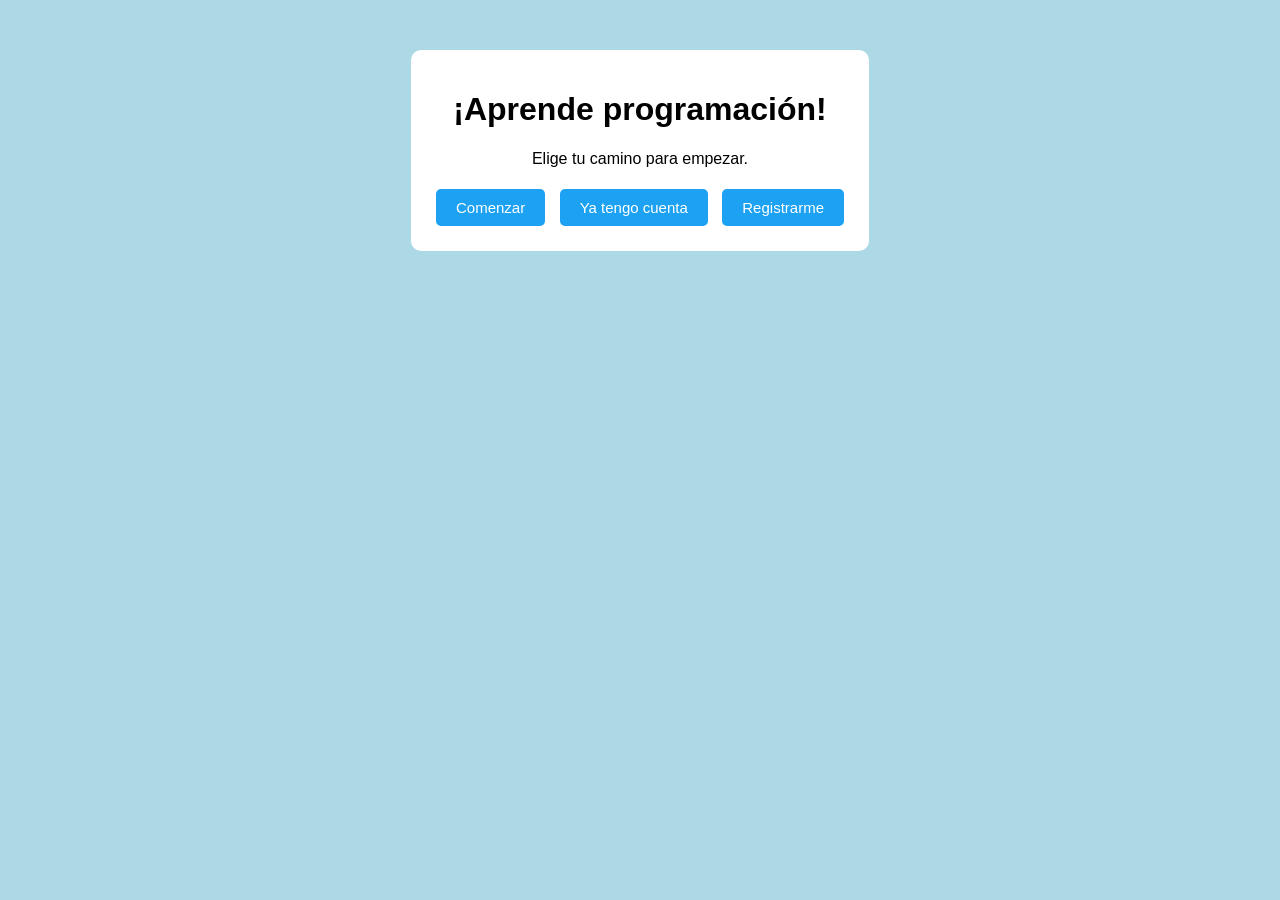
<file: version-manuela/index.html>
<!DOCTYPE html>
<html lang="es">
<head>
    <meta charset="UTF-8">
    <title>CodeLearn</title>
    <link rel="stylesheet" href="estilo.css">
</head>
<body>
    <div class="container">
        <h1>¡Aprende programación!</h1>
        <p>Elige tu camino para empezar.</p>
        <button onclick="window.location.href='app.html'">Comenzar</button>
        <button onclick="window.location.href='login.html'">Ya tengo cuenta</button>
        <button onclick="window.location.href='signup.html'">Registrarme</button>
    </div>
</body>
</html>
</file>
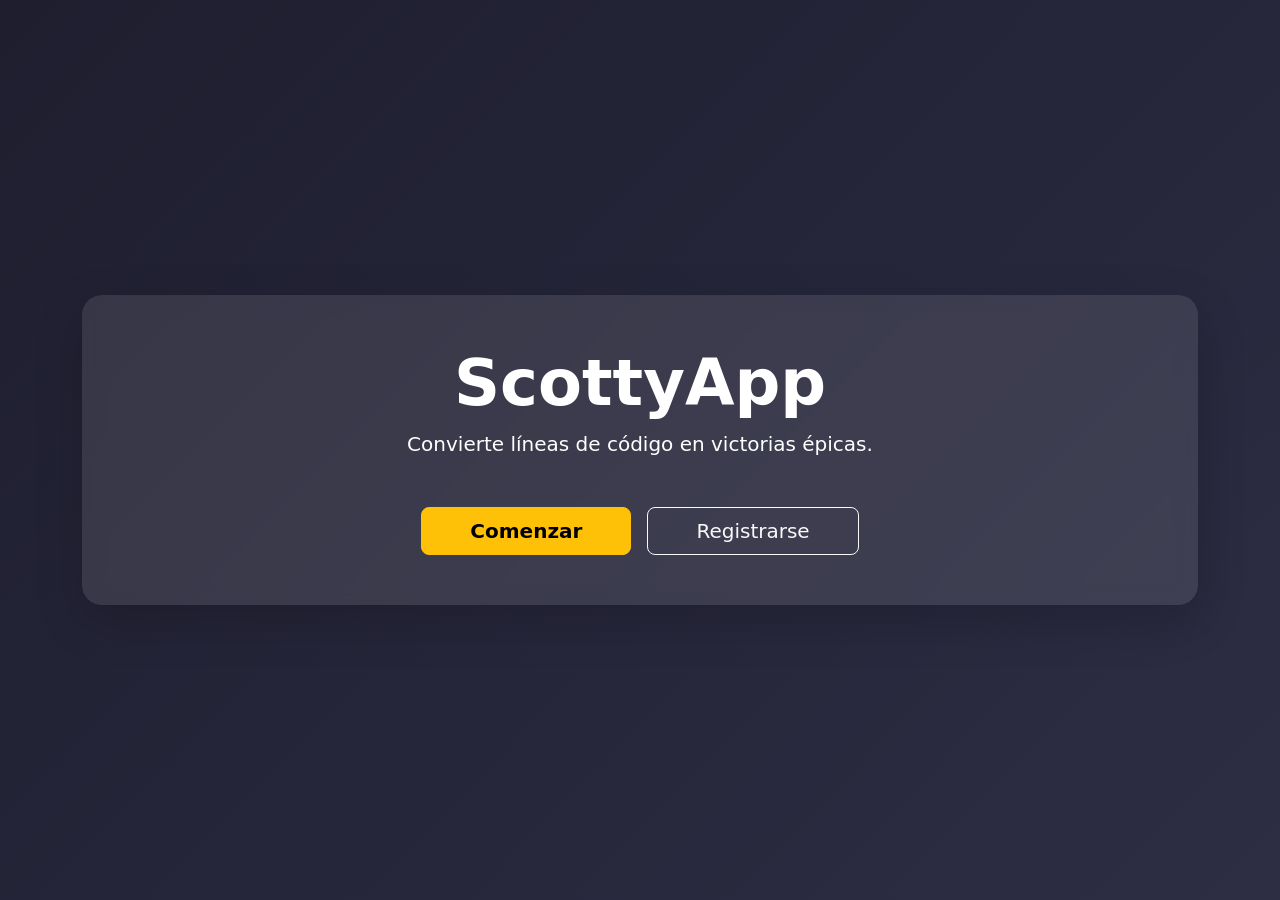
<file: version-ivan/LandingProecto/index.html>
<!DOCTYPE html>
<html lang="es">
<head>
    <meta charset="UTF-8">
    <title>ScottyApp - Inicio</title>
    <link href="https://cdn.jsdelivr.net/npm/bootstrap@5.3.0/dist/css/bootstrap.min.css" rel="stylesheet">
    <style>
        body { background: linear-gradient(135deg, #1e1e2f, #2d2d44); color: white; height: 100vh; display: flex; align-items: center; }
        .hero-card { background: rgba(255, 255, 255, 0.1); border-radius: 20px; padding: 50px; backdrop-filter: blur(10px); }
    </style>
</head>
<body>
    <div class="container text-center">
        <div class="hero-card shadow-lg">
            <h1 class="display-3 fw-bold">ScottyApp </h1>
            <p class="lead mb-5">Convierte líneas de código en victorias épicas.</p>
            <div class="d-grid gap-3 d-sm-flex justify-content-sm-center">
                <a href="selector.html" class="btn btn-warning btn-lg px-5 fw-bold">Comenzar</a>
                <a href="signup.html" class="btn btn-outline-light btn-lg px-5">Registrarse</a>
            </div>
        </div>
    </div>
</body>
</html>
</file>
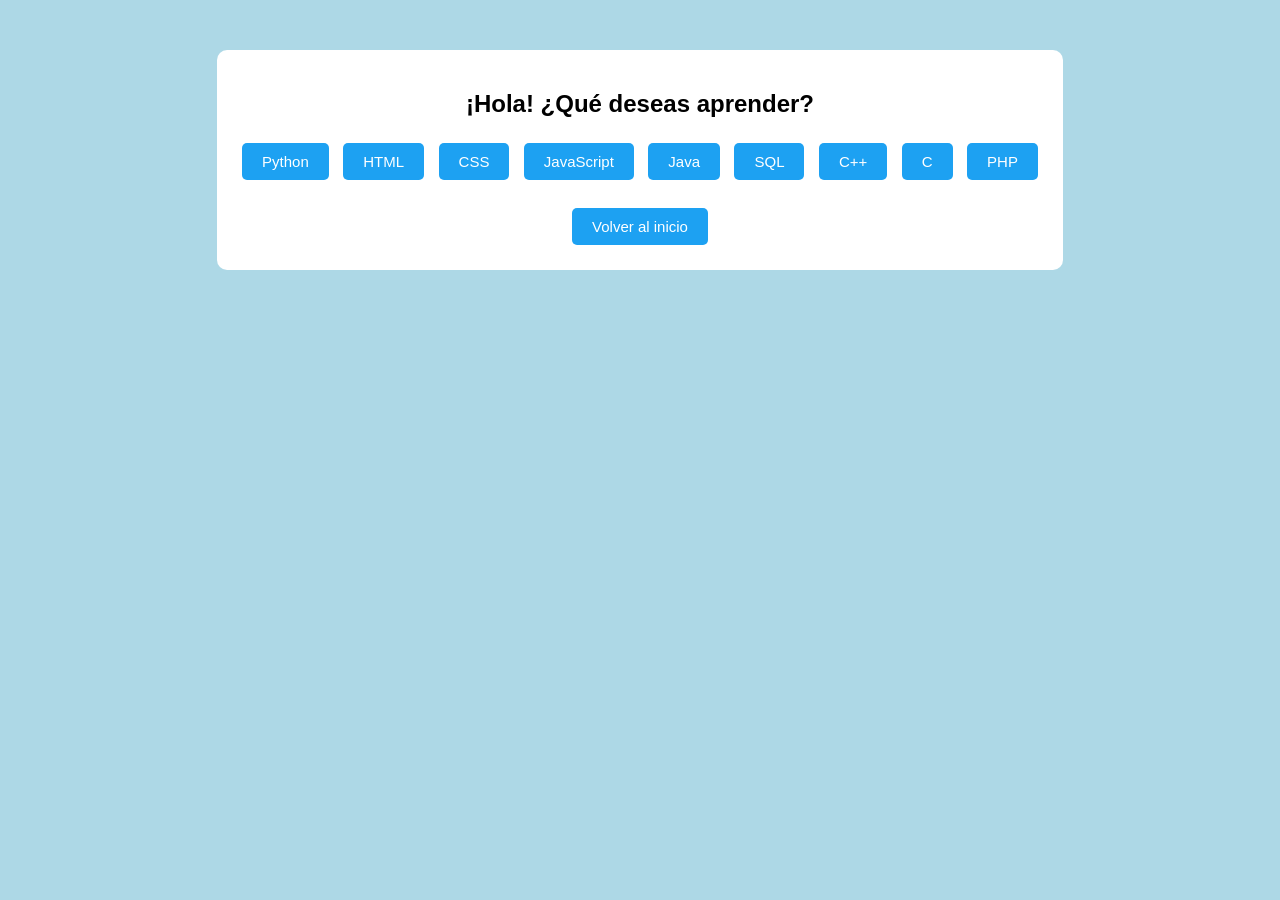
<file: version-manuela/app.html>
<!DOCTYPE html>
<html lang="es">
<head>
    <meta charset="UTF-8">
    <title>App - CodeLearn</title>
    <link rel="stylesheet" href="estilo.css">
</head>
<body>
    <div class="container">
        <h2 id="saludo">¡Hola! ¿Qué deseas aprender?</h2>

        <button class="btn-lenguaje">Python</button>
        <button class="btn-lenguaje">HTML</button>
        <button class="btn-lenguaje">CSS</button>
        <button class="btn-lenguaje">JavaScript</button>
        <button class="btn-lenguaje">Java</button>
        <button class="btn-lenguaje">SQL</button>
        <button class="btn-lenguaje">C++</button>
        <button class="btn-lenguaje">C</button>
        <button class="btn-lenguaje">PHP</button>

        <br><br>
        <button onclick="window.location.href='index.html'">Volver al inicio</button>
    </div>

    <script>
        // Si hay usuario logueado mostramos su nombre
        let usuario = JSON.parse(localStorage.getItem("usuario"));

        if (usuario !== null) {
            document.getElementById("saludo").textContent =
                "¡Hola, " + usuario.nombre + "! ¿Qué deseas aprender?";
        }

        // Evento para todos los botones de lenguaje
        let botones = document.querySelectorAll(".btn-lenguaje");

        botones.forEach(function(boton) {
            boton.addEventListener("click", function() {
                alert("Has seleccionado: " + boton.textContent);
            });
        });
    </script>
</body>
</html>
</file>
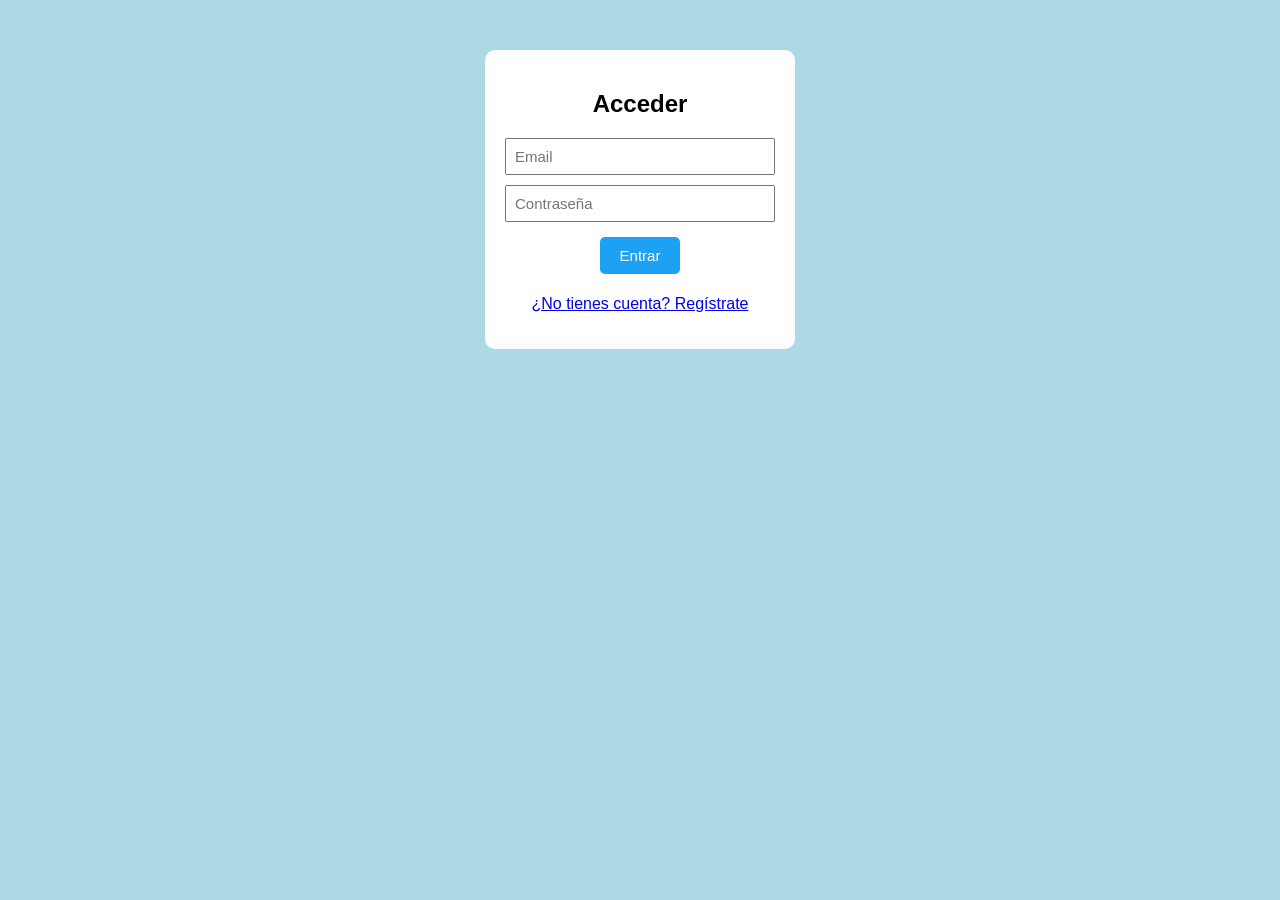
<file: version-manuela/login.html>
<!DOCTYPE html>
<html lang="es">
<head>
    <meta charset="UTF-8">
    <title>Login - CodeLearn</title>
    <link rel="stylesheet" href="estilo.css">
</head>
<body>
    <div class="container">
        <h2>Acceder</h2>

        <input type="email"    id="email"    placeholder="Email">
        <input type="password" id="password" placeholder="Contraseña">
        <button id="btnLogin">Entrar</button>

        <p><a href="signup.html">¿No tienes cuenta? Regístrate</a></p>
    </div>

    <script>
        document.getElementById("btnLogin").addEventListener("click", function() {

            let email    = document.getElementById("email").value;
            let password = document.getElementById("password").value;

            // Leemos el usuario guardado en localStorage
            let usuario = JSON.parse(localStorage.getItem("usuario"));

            if (usuario === null) {
                alert("No hay ningún usuario registrado.");
                return;
            }

            // Comparamos con los datos del registro
            if (email === usuario.email && password === usuario.password) {
                alert("Bienvenido, " + usuario.nombre + "!");
                window.location.href = "app.html";
            } else {
                alert("Email o contraseña incorrectos.");
            }
        });
    </script>
</body>
</html>
</file>
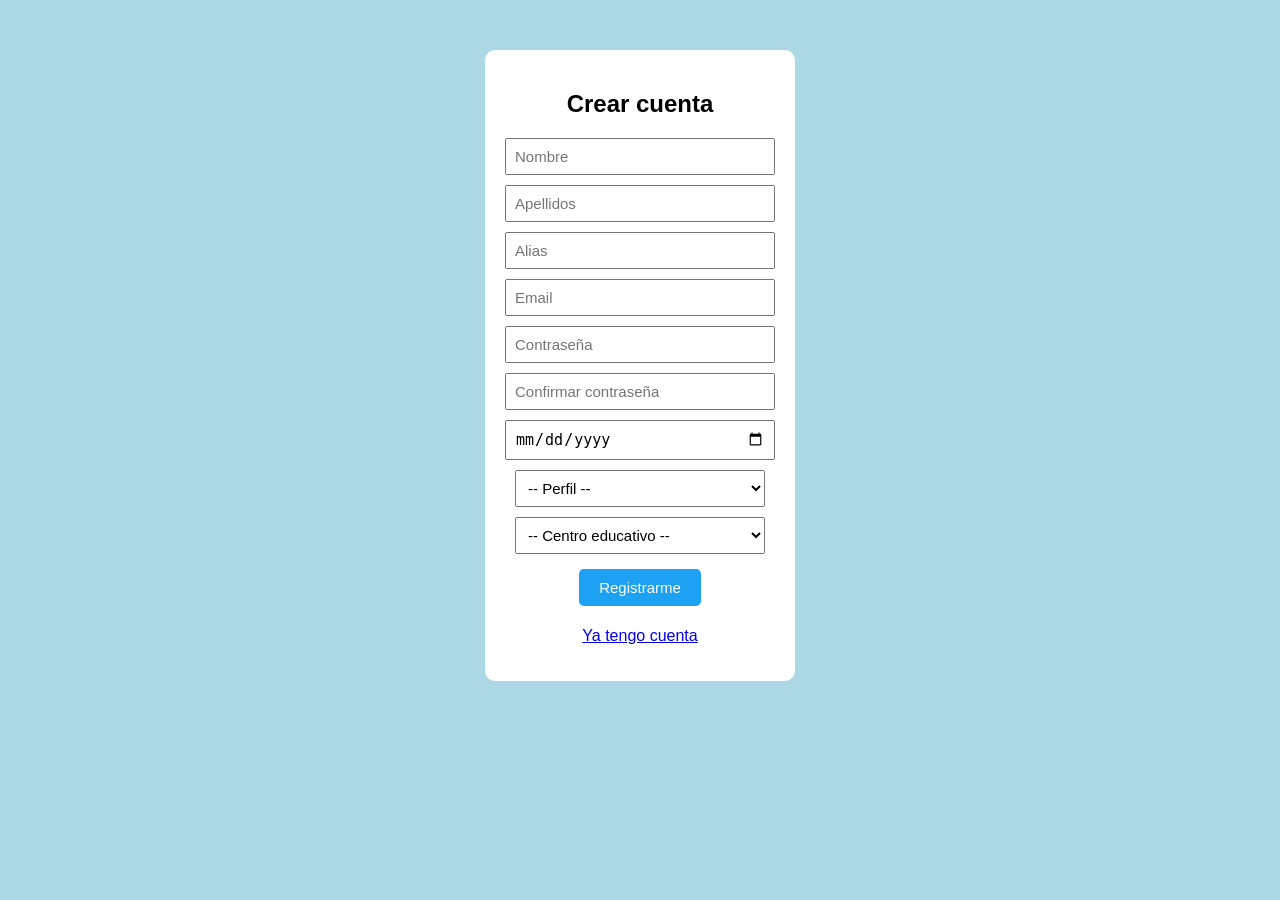
<file: version-manuela/signup.html>
<!DOCTYPE html>
<html lang="es">
<head>
    <meta charset="UTF-8">
    <title>Registro - CodeLearn</title>
    <link rel="stylesheet" href="estilo.css">
</head>
<body>
    <div class="container">
        <h2>Crear cuenta</h2>

        <input type="text"     id="nombre"          placeholder="Nombre">
        <input type="text"     id="apellidos"        placeholder="Apellidos">
        <input type="text"     id="alias"            placeholder="Alias">
        <input type="email"    id="email"            placeholder="Email">
        <input type="password" id="password"         placeholder="Contraseña">
        <input type="password" id="passwordConfirm"  placeholder="Confirmar contraseña">
        <input type="date"     id="fechaNacimiento">

        <select id="perfil">
            <option value="">-- Perfil --</option>
            <option value="estudiante">Estudiante</option>
            <option value="profesor">Profesor</option>
        </select>

        <select id="centro">
            <option value="">-- Centro educativo --</option>
            <option value="ies_mutxamel">IES Mutxamel</option>
            <option value="otros">Otros</option>
        </select>

        <button id="btnRegistrar">Registrarme</button>
        <p><a href="login.html">Ya tengo cuenta</a></p>
    </div>

    <script>
        document.getElementById("btnRegistrar").addEventListener("click", function() {

            let nombre         = document.getElementById("nombre").value;
            let apellidos      = document.getElementById("apellidos").value;
            let alias          = document.getElementById("alias").value;
            let email          = document.getElementById("email").value;
            let password       = document.getElementById("password").value;
            let passwordConfirm= document.getElementById("passwordConfirm").value;
            let fechaNacimiento= document.getElementById("fechaNacimiento").value;
            let perfil         = document.getElementById("perfil").value;
            let centro         = document.getElementById("centro").value;

            // Comprobamos que no hay campos vacíos
            if (nombre === "" || apellidos === "" || alias === "" || email === "" ||
                password === "" || passwordConfirm === "" || fechaNacimiento === "" ||
                perfil === "" || centro === "") {
                alert("Rellena todos los campos.");
                return;
            }

            // Comprobamos que las contraseñas coinciden
            if (password !== passwordConfirm) {
                alert("Las contraseñas no coinciden.");
                return;
            }

            // Guardamos los datos en localStorage como objeto
            let usuario = {
                nombre: nombre,
                apellidos: apellidos,
                alias: alias,
                email: email,
                password: password,
                fechaNacimiento: fechaNacimiento,
                perfil: perfil,
                centro: centro
            };

            localStorage.setItem("usuario", JSON.stringify(usuario));

            alert("Registro completado. Email de confirmación enviado a: " + email);
            window.location.href = "login.html";
        });
    </script>
</body>
</html>
</file>
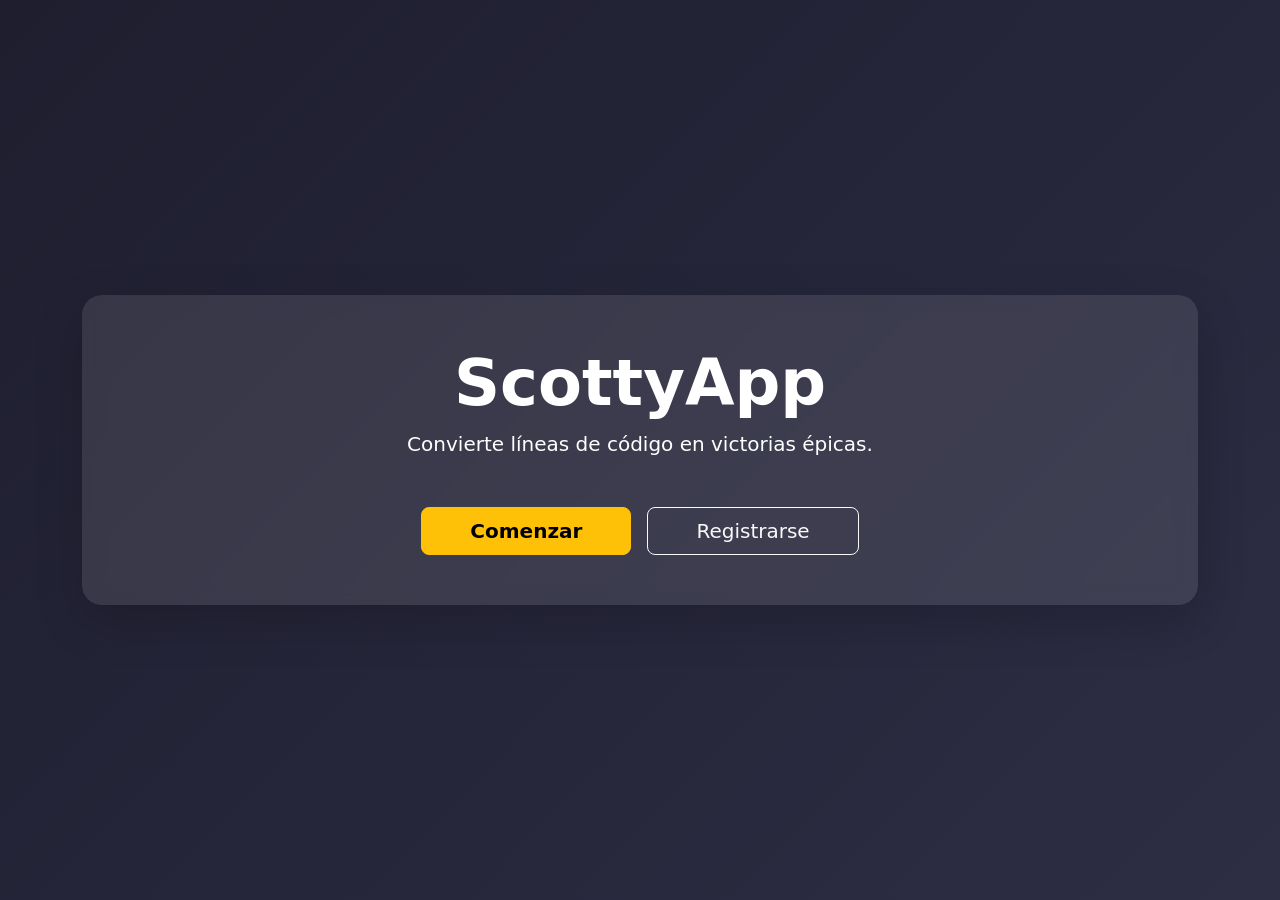
<file: version-ivan/LandingProecto/app.html>
<!DOCTYPE html>
<html lang="es">
<head>
    <meta charset="UTF-8">
    <title> ScottyApp</title>
    <link href="https://cdn.jsdelivr.net/npm/bootstrap@5.3.0/dist/css/bootstrap.min.css" rel="stylesheet">
</head>
<body>
    <nav class="navbar navbar-dark bg-dark px-4">
        <span class="navbar-brand">ScottyApp | Juego</span>
        <button onclick="location.href='index.html'" class="btn btn-outline-danger btn-sm">Cerrar Sesión</button>
    </nav>
    <div class="container mt-4">
        <div class="row">
            <div class="col-md-4 card p-3 shadow-sm">
                <h5>Perfil del Programador</h5>
                <hr>
                <p><strong>Jugador:</strong> <span id="pNombre"></span></p>
                <p><strong>Ruta:</strong> <span class="badge bg-success" id="pLenguaje"></span></p>
                <p><strong>Contacto:</strong> <span id="pTel"></span></p>
            </div>
            <div class="col-md-8">
                <div class="card p-4 bg-light border-primary">
                    <h4>Misión: El Primer Loop</h4>
                    <p>Haz clic en el botón para simular la ejecución de tu código en <span id="pLenguaje2"></span>.</p>
                    <div class="bg-dark p-3 rounded text-success font-monospace">
                        <code>while(game.active) { scotty.run(); }</code>
                    </div>
                    <button class="btn btn-primary mt-3" onclick="alert('¡Código ejecutado con éxito! +10 puntos de experiencia')">Probar código</button>
                </div>
            </div>
        </div>
    </div>
    <script>
        const u = JSON.parse(localStorage.getItem('usuarioRegistrado'));
        if(!u) window.location.href = "index.html";
        document.getElementById('pNombre').innerText = u.nombre;
        document.getElementById('pTel').innerText = u.tel;
        document.getElementById('pLenguaje').innerText = u.lenguaje;
        document.getElementById('pLenguaje2').innerText = u.lenguaje;
    </script>
</body>
</html>
</file>
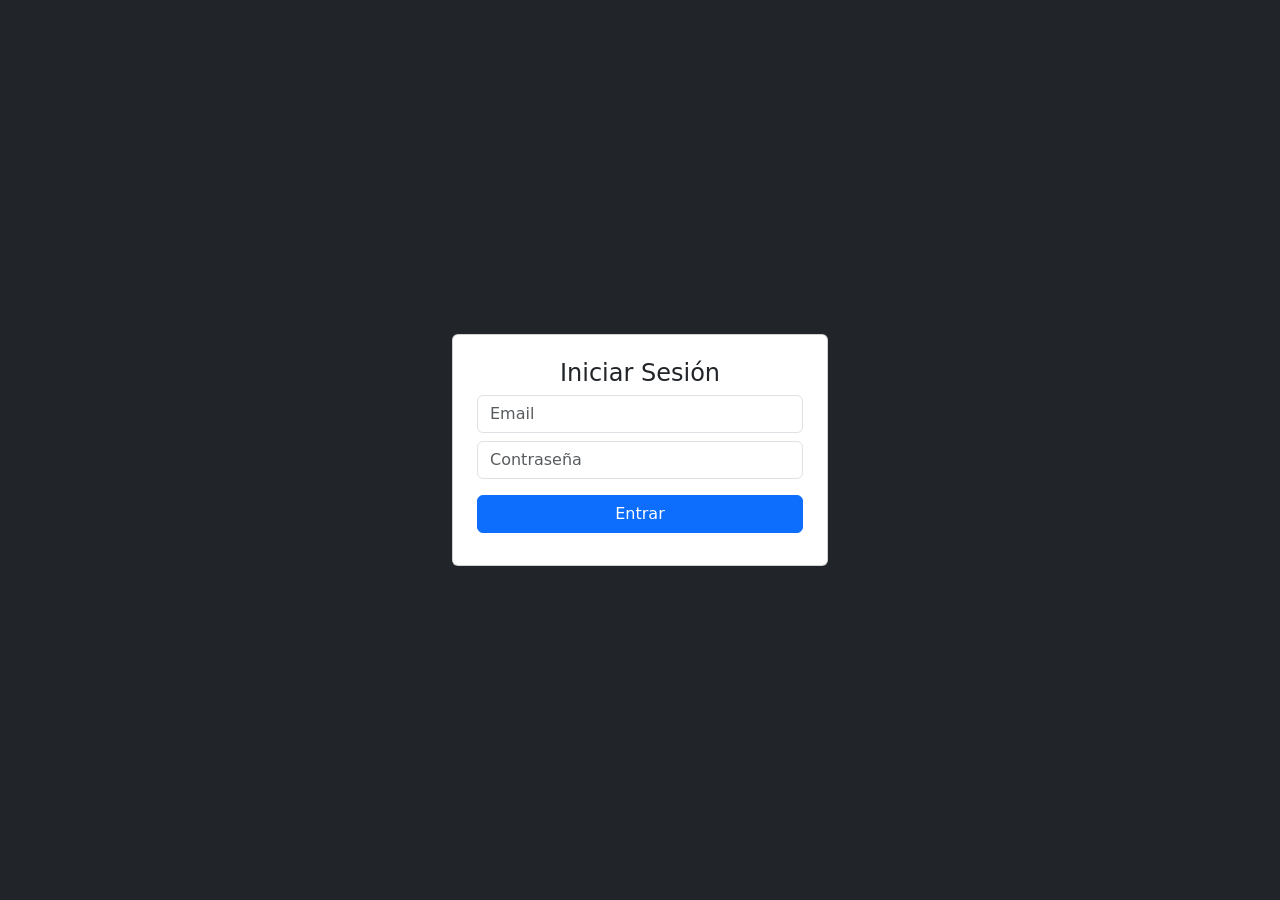
<file: version-ivan/LandingProecto/login.html>
<!DOCTYPE html>
<html lang="es">
<head>
    <meta charset="UTF-8">
    <title>Login - ScottyApp</title>
    <link href="https://cdn.jsdelivr.net/npm/bootstrap@5.3.0/dist/css/bootstrap.min.css" rel="stylesheet">
</head>
<body class="vh-100 d-flex align-items-center bg-dark text-white">
    <div class="container" style="max-width: 400px;">
        <div class="card p-4 text-dark">
            <h4 class="text-center">Iniciar Sesión</h4>
            <input type="email" id="lEmail" class="form-control mb-2" placeholder="Email">
            <input type="password" id="lPass" class="form-control mb-3" placeholder="Contraseña">
            <button onclick="login()" class="btn btn-primary w-100">Entrar</button>
            <div id="msg" class="text-danger mt-2 small text-center"></div>
        </div>
    </div>
    <script>
        function login() {
            const user = JSON.parse(localStorage.getItem('usuarioRegistrado'));
            const email = document.getElementById('lEmail').value;
            const pass = document.getElementById('lPass').value;
            if(user && user.email === email && user.pass === pass) {
                window.location.href = "app.html";
            } else {
                document.getElementById('msg').innerText = "Usuario o contraseña incorrectos";
            }
        }
    </script>
</body>
</html>
</file>
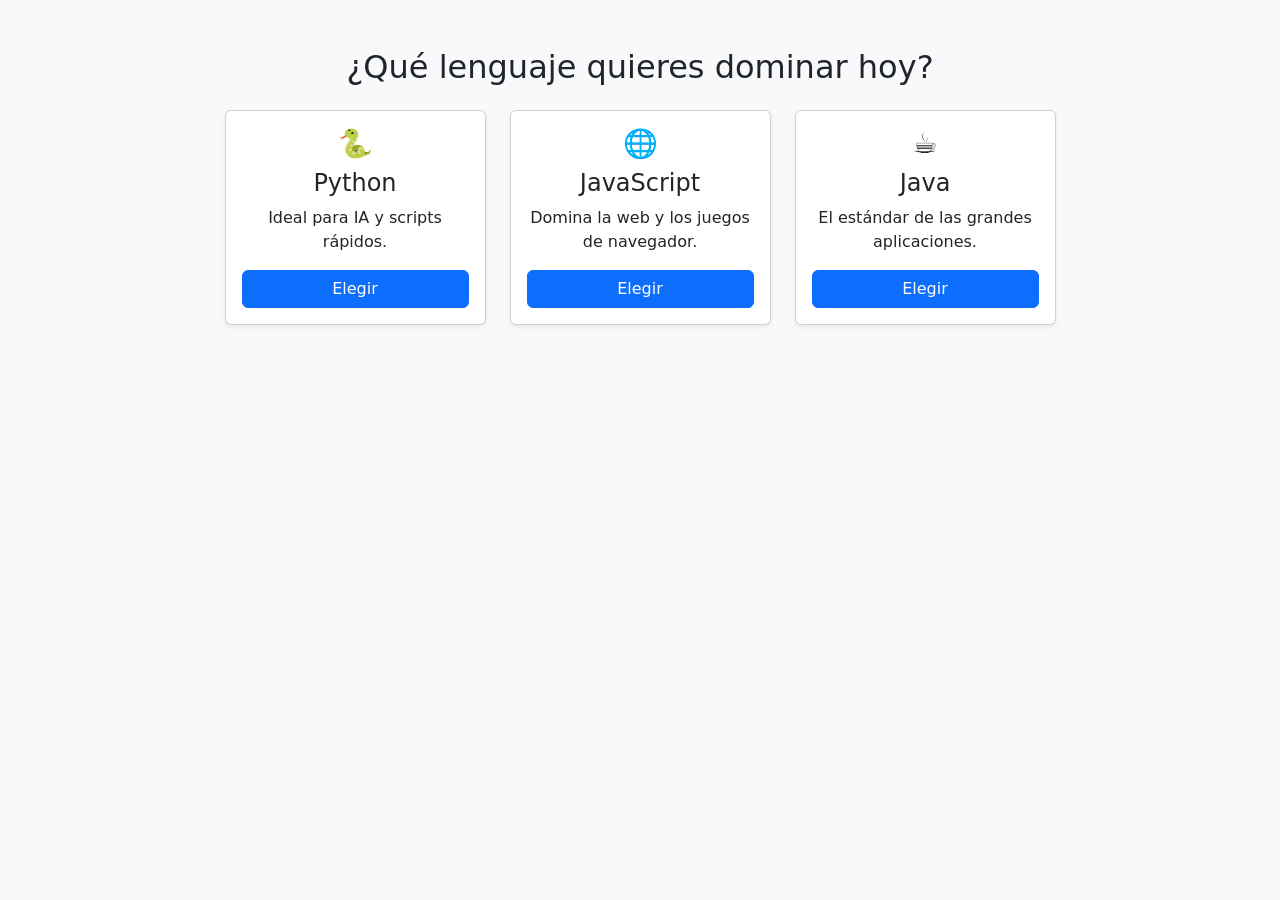
<file: version-ivan/LandingProecto/selector.html>
<!DOCTYPE html>
<html lang="es">
<head>
    <meta charset="UTF-8">
    <title>Elegir Lenguaje - ScottyApp</title>
    <link href="https://cdn.jsdelivr.net/npm/bootstrap@5.3.0/dist/css/bootstrap.min.css" rel="stylesheet">
</head>
<body class="bg-light">
    <div class="container py-5 text-center">
        <h2 class="mb-4">¿Qué lenguaje quieres dominar hoy?</h2>
        <div class="row g-4 justify-content-center">
            <div class="col-md-3">
                <div class="card h-100 shadow-sm p-3">
                    <h3>🐍</h3>
                    <h4>Python</h4>
                    <p>Ideal para IA y scripts rápidos.</p>
                    <button class="btn btn-primary" onclick="seleccionar('Python')">Elegir</button>
                </div>
            </div>
            <div class="col-md-3">
                <div class="card h-100 shadow-sm p-3">
                    <h3>🌐</h3>
                    <h4>JavaScript</h4>
                    <p>Domina la web y los juegos de navegador.</p>
                    <button class="btn btn-primary" onclick="seleccionar('JavaScript')">Elegir</button>
                </div>
            </div>
            <div class="col-md-3">
                <div class="card h-100 shadow-sm p-3">
                    <h3>☕</h3>
                    <h4>Java</h4>
                    <p>El estándar de las grandes aplicaciones.</p>
                    <button class="btn btn-primary" onclick="seleccionar('Java')">Elegir</button>
                </div>
            </div>
        </div>
    </div>

    <script>
        function seleccionar(lenguaje) {
            sessionStorage.setItem('lenguajeElegido', lenguaje);
            if(!localStorage.getItem('usuarioRegistrado')) {
                alert("¡Buena elección! Ahora regístrate para guardar tu progreso.");
                window.location.href = "signup.html";
            } else {
                window.location.href = "app.html";
            }
        }
    </script>
</body>
</html>
</file>
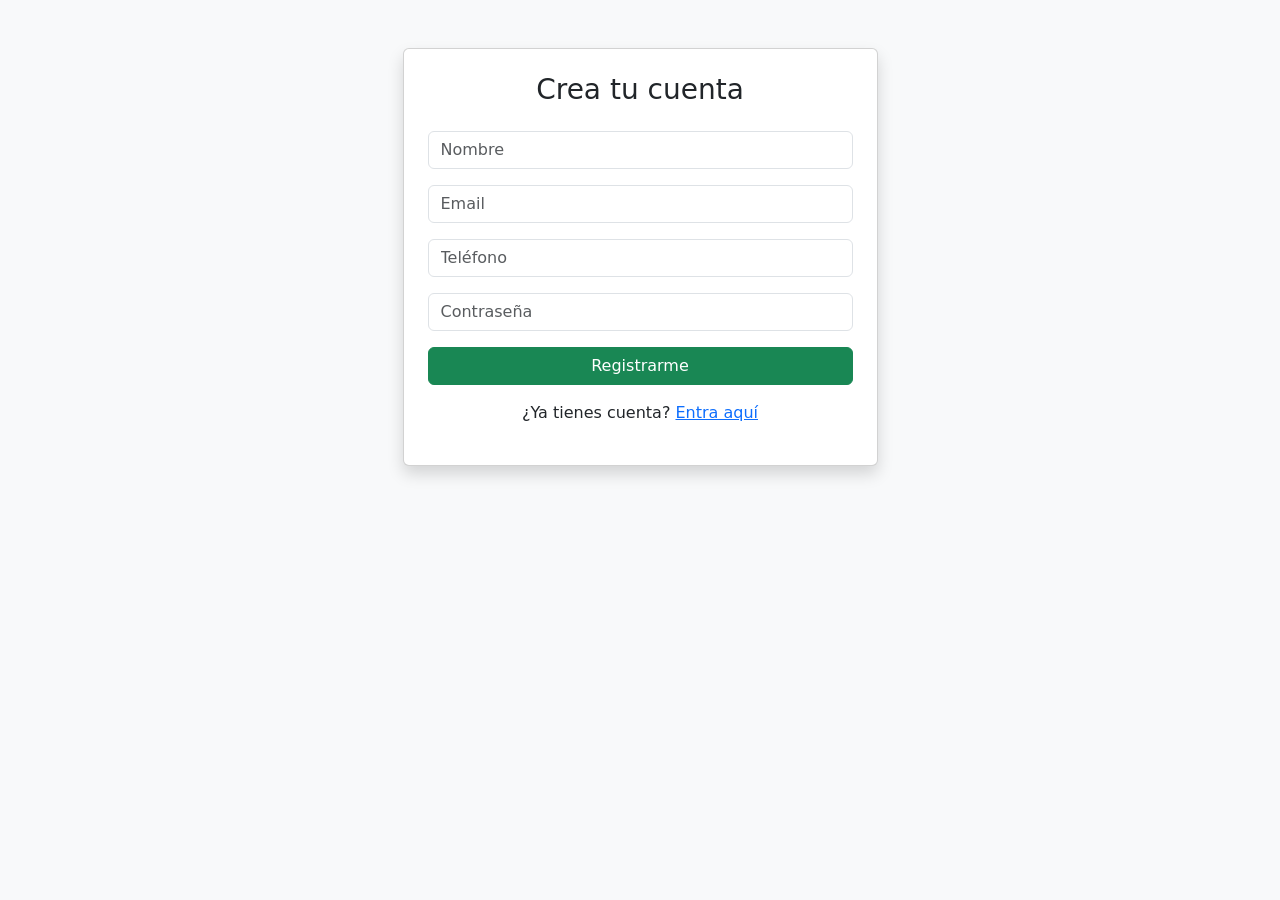
<file: version-ivan/LandingProecto/signup.html>
<!DOCTYPE html>
<html lang="es">
<head>
    <meta charset="UTF-8">
    <title>Registro - ScottyApp</title>
    <link href="https://cdn.jsdelivr.net/npm/bootstrap@5.3.0/dist/css/bootstrap.min.css" rel="stylesheet">
</head>
<body class="bg-light py-5">
    <div class="container">
        <div class="row justify-content-center">
            <div class="col-md-5 card shadow p-4">
                <h3 class="text-center mb-4">Crea tu cuenta</h3>
                <form id="regForm">
                    <div class="mb-3"><input type="text" id="nombre" class="form-control" placeholder="Nombre" required></div>
                    <div class="mb-3"><input type="email" id="email" class="form-control" placeholder="Email" required></div>
                    <div class="mb-3"><input type="tel" id="tel" class="form-control" placeholder="Teléfono" required></div>
                    <div class="mb-3"><input type="password" id="pass" class="form-control" placeholder="Contraseña" required></div>
                    <button type="submit" class="btn btn-success w-100">Registrarme</button>
                </form>
                <p class="mt-3 text-center">¿Ya tienes cuenta? <a href="login.html">Entra aquí</a></p>
            </div>
        </div>
    </div>
    <script>
        document.getElementById('regForm').addEventListener('submit', (e) => {
            e.preventDefault();
            const usuario = {
                nombre: document.getElementById('nombre').value,
                email: document.getElementById('email').value,
                tel: document.getElementById('tel').value,
                pass: document.getElementById('pass').value,
                lenguaje: sessionStorage.getItem('lenguajeElegido') || 'General'
            };
            localStorage.setItem('usuarioRegistrado', JSON.stringify(usuario));
            alert(" Correo de confirmación enviado a " + usuario.email);
            window.location.href = "login.html";
        });
    </script>
</body>
</html>
</file>
<file: version-manuela/estilo.css>
body {
    font-family: Arial, sans-serif;
    text-align: center;
    background-color: lightblue;
    margin-top: 50px;
}

.container {
    background-color: white;
    padding: 20px;
    border-radius: 10px;
    display: inline-block;
}

input, select {
    display: block;
    margin: 10px auto;
    padding: 8px;
    font-size: 15px;
    width: 250px;
}

button {
    margin: 5px;
    padding: 10px 20px;
    font-size: 15px;
    background-color: #1DA1F2;
    color: white;
    border: none;
    border-radius: 5px;
    cursor: pointer;
}

button:hover {
    background-color: #0d8bdb;
}
</file>
